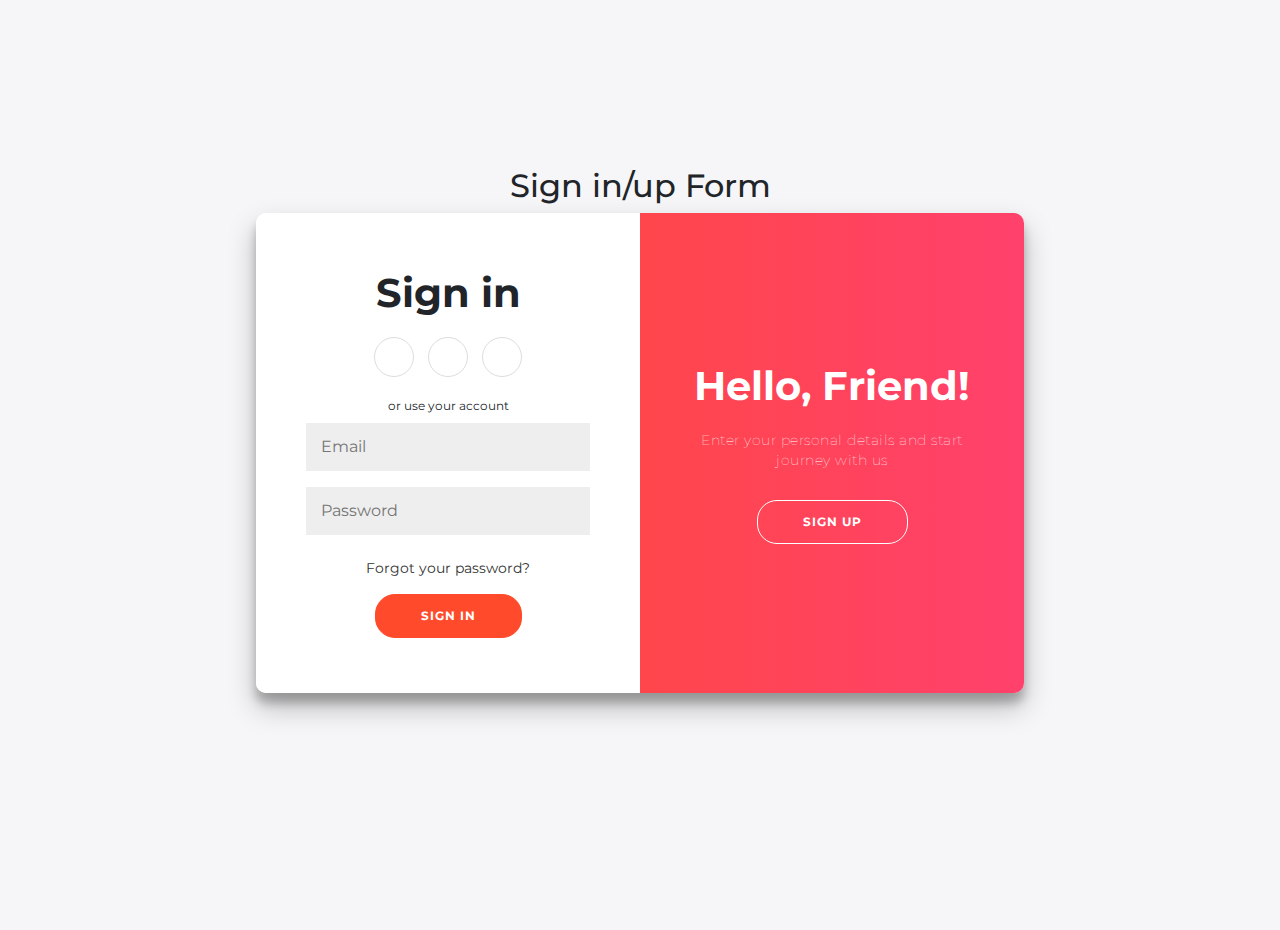
<file: login.html>
<!doctype html>
<html lang="en">

<head>
    <meta charset="utf-8">
    <meta name="viewport" content="width=device-width, initial-scale=1">
    <title>Login</title>
    <link href="https://cdn.jsdelivr.net/npm/bootstrap@5.3.3/dist/css/bootstrap.min.css" rel="stylesheet"
        integrity="sha384-QWTKZyjpPEjISv5WaRU9OFeRpok6YctnYmDr5pNlyT2bRjXh0JMhjY6hW+ALEwIH" crossorigin="anonymous">
    <link rel="stylesheet" href="style.css">
</head>

<body>

    <h2>Sign in/up Form</h2>
    <div class="container" id="container">
        <div class="form-container sign-up-container">
            <form action="#">
                <h1>Create Account</h1>
                <div class="social-container">
                    <a href="#" class="social"><i class="fab fa-facebook-f"></i></a>
                    <a href="#" class="social"><i class="fab fa-google-plus-g"></i></a>
                    <a href="#" class="social"><i class="fab fa-linkedin-in"></i></a>
                </div>
                <span>or use your email for registration</span>
                <input type="text" placeholder="Name" />
                <input type="email" placeholder="Email" />
                <input type="password" placeholder="Password" />
                <button>Sign Up</button>
            </form>
        </div>
        <div class="form-container sign-in-container">
            <form action="#">
                <h1>Sign in</h1>
                <div class="social-container">
                    <a href="#" class="social"><i class="fab fa-facebook-f"></i></a>
                    <a href="#" class="social"><i class="fab fa-google-plus-g"></i></a>
                    <a href="#" class="social"><i class="fab fa-linkedin-in"></i></a>
                </div>
                <span>or use your account</span>
                <input type="email" placeholder="Email" />
                <input type="password" placeholder="Password" />
                <a href="#">Forgot your password?</a>
                <button>Sign In</button>
            </form>
        </div>
        <div class="overlay-container">
            <div class="overlay">
                <div class="overlay-panel overlay-left">
                    <h1>Welcome Back!</h1>
                    <p>To keep connected with us please login with your personal info</p>
                    <button class="ghost" id="signIn">Sign In</button>
                </div>
                <div class="overlay-panel overlay-right">
                    <h1>Hello, Friend!</h1>
                    <p>Enter your personal details and start journey with us</p>
                    <button class="ghost" id="signUp">Sign Up</button>
                </div>
            </div>
        </div>
    </div>
    <script src="https://cdn.jsdelivr.net/npm/bootstrap@5.3.3/dist/js/bootstrap.bundle.min.js"
        integrity="sha384-YvpcrYf0tY3lHB60NNkmXc5s9fDVZLESaAA55NDzOxhy9GkcIdslK1eN7N6jIeHz"
        crossorigin="anonymous"></script>
    <script>
        const signUpButton = document.getElementById('signUp');
        const signInButton = document.getElementById('signIn');
        const container = document.getElementById('container');

        signUpButton.addEventListener('click', () => {
            container.classList.add('right-panel-active');
        });

        signInButton.addEventListener('click', () => {
            container.classList.remove('right-panel-active');
        });
    </script>
</body>

</html>
</file>
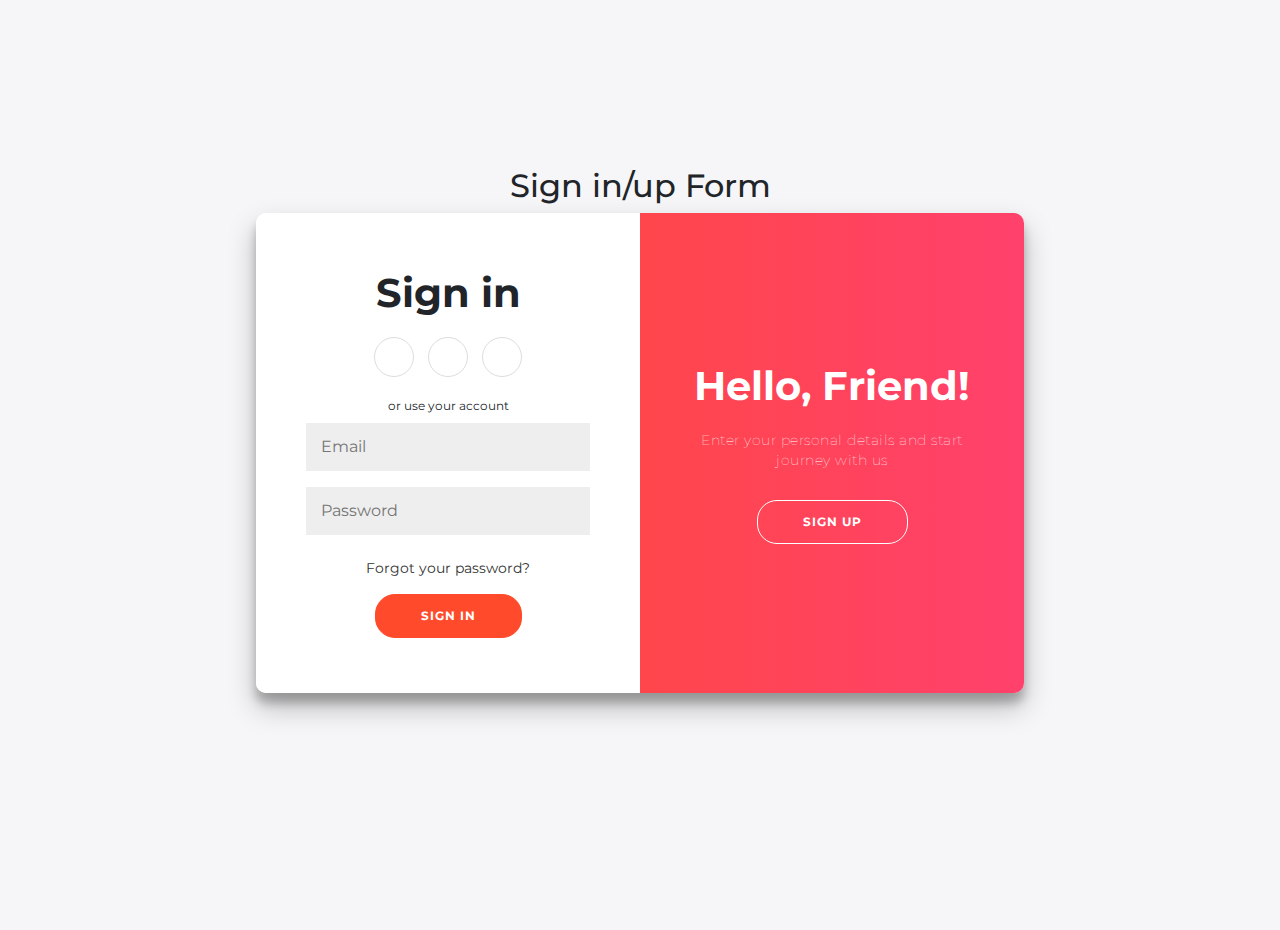
<file: Login.html>
<!doctype html>
<html lang="en">

<head>
    <meta charset="utf-8">
    <meta name="viewport" content="width=device-width, initial-scale=1">
    <title>Bootstrap demo</title>
    <link href="https://cdn.jsdelivr.net/npm/bootstrap@5.3.3/dist/css/bootstrap.min.css" rel="stylesheet"
        integrity="sha384-QWTKZyjpPEjISv5WaRU9OFeRpok6YctnYmDr5pNlyT2bRjXh0JMhjY6hW+ALEwIH" crossorigin="anonymous">
    <link rel="stylesheet" href="style.css">
</head>

<body>

    <h2>Sign in/up Form</h2>
    <div class="container" id="container">
        <div class="form-container sign-up-container">
            <form action="#">
                <h1>Create Account</h1>
                <div class="social-container">
                    <a href="#" class="social"><i class="fab fa-facebook-f"></i></a>
                    <a href="#" class="social"><i class="fab fa-google-plus-g"></i></a>
                    <a href="#" class="social"><i class="fab fa-linkedin-in"></i></a>
                </div>
                <span>or use your email for registration</span>
                <input type="text" placeholder="Name" />
                <input type="email" placeholder="Email" />
                <input type="password" placeholder="Password" />
                <button>Sign Up</button>
            </form>
        </div>
        <div class="form-container sign-in-container">
            <form action="#">
                <h1>Sign in</h1>
                <div class="social-container">
                    <a href="#" class="social"><i class="fab fa-facebook-f"></i></a>
                    <a href="#" class="social"><i class="fab fa-google-plus-g"></i></a>
                    <a href="#" class="social"><i class="fab fa-linkedin-in"></i></a>
                </div>
                <span>or use your account</span>
                <input type="email" placeholder="Email" />
                <input type="password" placeholder="Password" />
                <a href="#">Forgot your password?</a>
                <button>Sign In</button>
            </form>
        </div>
        <div class="overlay-container">
            <div class="overlay">
                <div class="overlay-panel overlay-left">
                    <h1>Welcome Back!</h1>
                    <p>To keep connected with us please login with your personal info</p>
                    <button class="ghost" id="signIn">Sign In</button>
                </div>
                <div class="overlay-panel overlay-right">
                    <h1>Hello, Friend!</h1>
                    <p>Enter your personal details and start journey with us</p>
                    <button class="ghost" id="signUp">Sign Up</button>
                </div>
            </div>
        </div>
    </div>
    <script src="https://cdn.jsdelivr.net/npm/bootstrap@5.3.3/dist/js/bootstrap.bundle.min.js"
        integrity="sha384-YvpcrYf0tY3lHB60NNkmXc5s9fDVZLESaAA55NDzOxhy9GkcIdslK1eN7N6jIeHz"
        crossorigin="anonymous"></script>
    <script>
        const signUpButton = document.getElementById('signUp');
        const signInButton = document.getElementById('signIn');
        const container = document.getElementById('container');

        signUpButton.addEventListener('click', () => {
            container.classList.add('right-panel-active');
        });

        signInButton.addEventListener('click', () => {
            container.classList.remove('right-panel-active');
        });
    </script>
</body>

</html>
</file>
<file: style.css>
@import url('https://fonts.googleapis.com/css?family=Montserrat:400,800');

* {
    box-sizing: border-box;
}

body {
    background: #f6f5f7;
    display: flex;
    justify-content: center;
    align-items: center;
    flex-direction: column;
    font-family: 'Montserrat', sans-serif;
    height: 100vh;
    margin: -20px 0 50px;
}

h1 {
    font-weight: bold;
    margin: 0;
}

h2 {
    text-align: center;
}

p {
    font-size: 14px;
    font-weight: 100;
    line-height: 20px;
    letter-spacing: 0.5px;
    margin: 20px 0 30px;
}

span {
    font-size: 12px;
}

a {
    color: #333;
    font-size: 14px;
    text-decoration: none;
    margin: 15px 0;
}

button {
    border-radius: 20px;
    border: 1px solid #FF4B2B;
    background-color: #FF4B2B;
    color: #FFFFFF;
    font-size: 12px;
    font-weight: bold;
    padding: 12px 45px;
    letter-spacing: 1px;
    text-transform: uppercase;
    transition: transform 80ms ease-in;
}

button:active {
    transform: scale(0.95);
}

button:focus {
    outline: none;
}

button.ghost {
    background-color: transparent;
    border-color: #FFFFFF;
}

form {
    background-color: #FFFFFF;
    display: flex;
    align-items: center;
    justify-content: center;
    flex-direction: column;
    padding: 0 50px;
    height: 100%;
    text-align: center;
}

input {
    background-color: #eee;
    border: none;
    padding: 12px 15px;
    margin: 8px 0;
    width: 100%;
}

.container {
    background-color: #fff;
    border-radius: 10px;
    box-shadow: 0 14px 28px rgba(0, 0, 0, 0.25),
        0 10px 10px rgba(0, 0, 0, 0.22);
    position: relative;
    overflow: hidden;
    width: 768px;
    max-width: 100%;
    min-height: 480px;
}

.form-container {
    position: absolute;
    top: 0;
    height: 100%;
    transition: all 0.6s ease-in-out;
}

.sign-in-container {
    left: 0;
    width: 50%;
    z-index: 2;
}

.container.right-panel-active .sign-in-container {
    transform: translateX(100%);
}

.sign-up-container {
    left: 0;
    width: 50%;
    opacity: 0;
    z-index: 1;
}

.container.right-panel-active .sign-up-container {
    transform: translateX(100%);
    opacity: 1;
    z-index: 5;
    animation: show 0.6s;
}

@keyframes show {

    0%,
    49.99% {
        opacity: 0;
        z-index: 1;
    }

    50%,
    100% {
        opacity: 1;
        z-index: 5;
    }
}

.overlay-container {
    position: absolute;
    top: 0;
    left: 50%;
    width: 50%;
    height: 100%;
    overflow: hidden;
    transition: transform 0.6s ease-in-out;
    z-index: 100;
}

.container.right-panel-active .overlay-container {
    transform: translateX(-100%);
}

.overlay {
    background: #FF416C;
    background: -webkit-linear-gradient(to right, #FF4B2B, #FF416C);
    background: linear-gradient(to right, #FF4B2B, #FF416C);
    background-repeat: no-repeat;
    background-size: cover;
    background-position: 0 0;
    color: #FFFFFF;
    position: relative;
    left: -100%;
    height: 100%;
    width: 200%;
    transform: translateX(0);
    transition: transform 0.6s ease-in-out;
}

.container.right-panel-active .overlay {
    transform: translateX(50%);
}

.overlay-panel {
    position: absolute;
    display: flex;
    align-items: center;
    justify-content: center;
    flex-direction: column;
    padding: 0 40px;
    text-align: center;
    top: 0;
    height: 100%;
    width: 50%;
    transform: translateX(0);
    transition: transform 0.6s ease-in-out;
}

.overlay-left {
    transform: translateX(-20%);
}

.container.right-panel-active .overlay-left {
    transform: translateX(0);
}

.overlay-right {
    right: 0;
    transform: translateX(0);
}

.container.right-panel-active .overlay-right {
    transform: translateX(20%);
}

.social-container {
    margin: 20px 0;
}

.social-container a {
    border: 1px solid #DDDDDD;
    border-radius: 50%;
    display: inline-flex;
    justify-content: center;
    align-items: center;
    margin: 0 5px;
    height: 40px;
    width: 40px;
}

footer {
    background-color: #222;
    color: #fff;
    font-size: 14px;
    bottom: 0;
    position: fixed;
    left: 0;
    right: 0;
    text-align: center;
    z-index: 999;
}

footer p {
    margin: 10px 0;
}

footer i {
    color: red;
}

footer a {
    color: #3c97bf;
    text-decoration: none;
}
</file>
